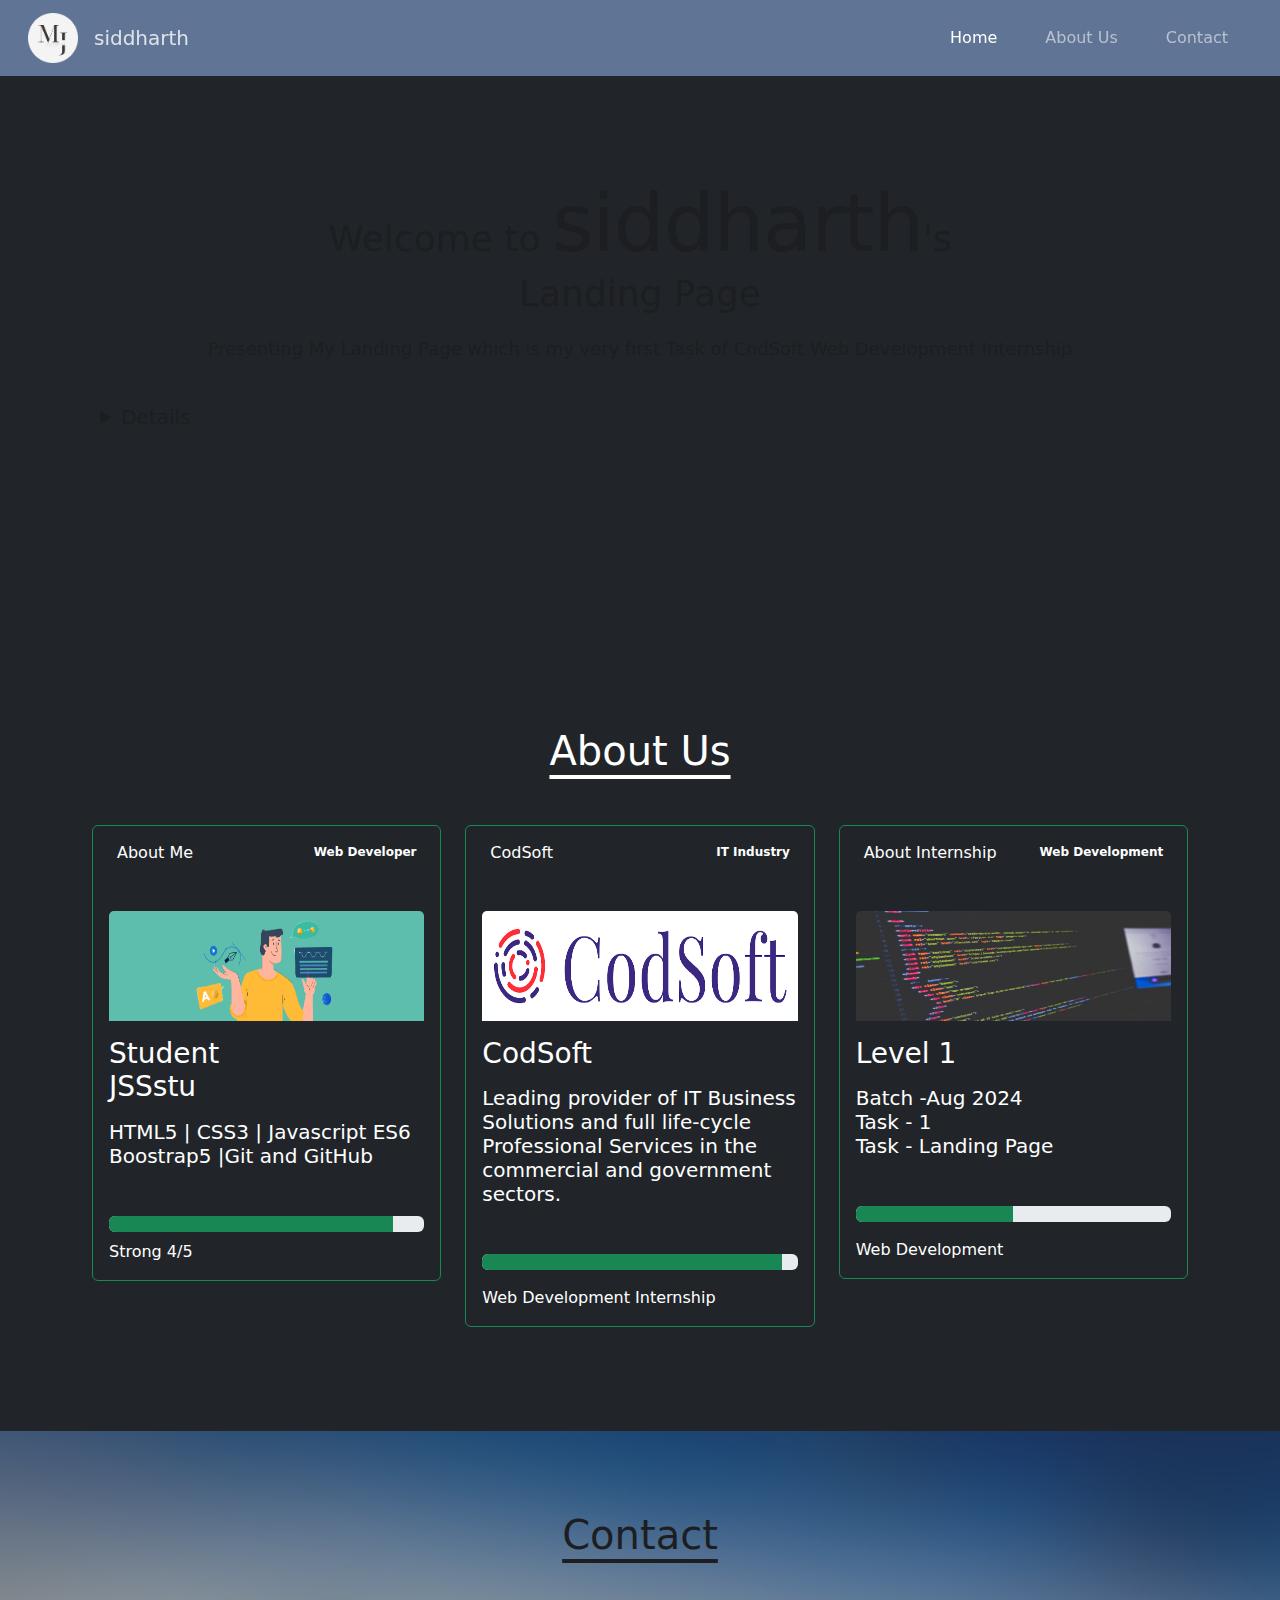
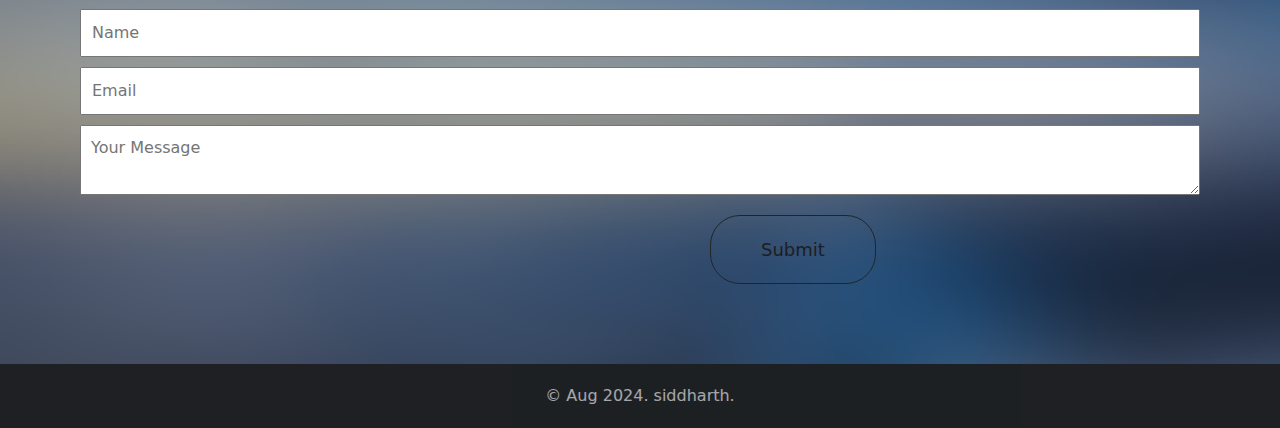
<file: Task 1/index.html>
<!DOCTYPE html>
<html>

<head>
    <title>Level 1 (Task 1)</title>
    <link rel="stylesheet" href="https://cdn.jsdelivr.net/npm/bootstrap@5.2.3/dist/css/bootstrap.min.css">
    <link rel="stylesheet" href="style.css">
    <link rel="shortcut icon" href="Logo.png" type="image/x-icon">
</head>

<body class="bg-dark">

    <header>
        <nav class="navbar navbar-expand-lg navbar-dark px-xl-3 sticky-top">
            <div class="container-fluid ">
                <a class="navbar-brand" href="#"><img src="Logo.png" height="50" width="50" alt="Logo"></a>
                <h1 class="logo">siddharth</h1>
                <button class="navbar-toggler ml-auto custom-toggler navbar-toggler" type="button"
                    data-bs-toggle="collapse" data-bs-target="#navbarSupportedContent"
                    aria-controls="navbarSupportedContent" aria-expanded="false" aria-label="Toggle navigation">
                    <span class="navbar-toggler-icon"></span>
                </button>
                <div class="collapse navbar-collapse justify-content-end" id="navbarSupportedContent">
                    <ul class="navbar-nav px-xxl-2">
                        <li class="nav-item px-3">
                            <a class="nav-link active" aria-current="page" href="#home">Home</a>
                        </li>
                        <li class="nav-item px-3">
                            <a class="nav-link" aria-current="page" href="#about">About Us</a>
                        </li>
                        <li class="nav-item px-3">
                            <a class="nav-link" aria-current="page" href="#contact">Contact</a>
                        </li>
                    </ul>
                </div>
            </div>
        </nav>
    </header>

    <section id="home">
        <h1>Welcome to <strong>siddharth</strong>'s <br> Landing Page</h1>
        <p>
            Presenting My Landing Page which is my very first Task of CodSoft Web Development Internship
        <Details>
            <br>
            CodSoft Web Development Internship
            <br>
            Batch - August 2024
            <br>
            Level 1 (Task 1) - Landing Page
            <br>
            Developed By - siddharth
        </Details>
        </p>
        <a href="#about" class="btn btn-outline-dark start-button">Get Started ...</a>
    </section>

    <section id="about">
        <h1 id="about-heading">About Us</h1>
        <div class="container mb-3">
            <div class="row">
                <div class="col-md-4">
                    <div class="card p-3 mb-2 bg-dark text-white border-success">
                        <div class="d-flex justify-content-between">
                            <div class="d-flex flex-row align-items-center">
                                <div class="icon"> <i class="bx bxl-mailchimp"></i> </div>
                                <div class="ms-2 c-details">
                                    <h6 class="mb-0">About Me</h6>
                                </div>
                            </div>
                            <div class="badge"> <span>Web Developer</span> </div>
                        </div>
                        <div class="mt-5">
                            <img class="card-img-top" src="./2.jpg" alt="Card1" style="background: white;" height="110">
                            <h3 class="heading mt-3">Student<br>JSSstu</h3>
                            <h5 class="heading mt-3">HTML5 | CSS3 | Javascript ES6<br>Boostrap5 |Git and
                                GitHub</h5>
                            <div class="mt-5">
                                <div class="progress">
                                    <div class="progress-bar bg-success" role="progressbar" style="width: 90%"
                                        aria-valuenow="50" aria-valuemin="0" aria-valuemax="100"></div>
                                </div>
                                <div class="mt-2"> <span class="text1">Strong <span class="text2">4/5</span></span>
                                </div>
                            </div>
                        </div>
                    </div>
                </div>

                <div class="col-md-4">
                    <div class="card p-3 mb-2 bg-dark text-white border-success">
                        <div class="d-flex justify-content-between">
                            <div class="d-flex flex-row align-items-center">
                                <div class="icon"> <i class="bx bxl-dribbble"></i> </div>
                                <div class="ms-2 c-details">
                                    <h6 class="mb-0">CodSoft</h6>
                                </div>
                            </div>
                            <div class="badge"> <span>IT Industry</span> </div>
                        </div>
                        <div class="mt-5">
                            <img class="card-img-top" src="./CodSoft-Logo.png" alt="Card1"
                                style="filter: saturate(1.8);" height="110">
                            <h3 class="heading mt-3">CodSoft</h3>
                            <h5 class="heading mt-3">Leading provider of IT Business Solutions and full life-cycle
                                Professional Services in the commercial and government sectors.
                                <br>
                            </h5>
                            <div class="mt-5">
                                <div class="progress">
                                    <div class="progress-bar bg-success" role="progressbar" style="width: 95%"
                                        aria-valuenow="50" aria-valuemin="0" aria-valuemax="100"></div>
                                </div>
                                <div class="mt-3"> <span class="text1">Web Development Internship</span> </div>
                            </div>
                        </div>
                    </div>
                </div>

                <div class="col-md-4">
                    <div class="card p-3 mb-2 bg-dark text-white border-success">
                        <div class="d-flex justify-content-between">
                            <div class="d-flex flex-row align-items-center">
                                <div class="icon"> <i class="bx bxl-dribbble"></i> </div>
                                <div class="ms-2 c-details">
                                    <h6 class="mb-0">About Internship</h6>
                                </div>
                            </div>
                            <div class="badge"> <span>Web Development</span> </div>
                        </div>
                        <div class="mt-5">
                            <img class="card-img-top" src="./1.jpg" alt="Card1" style="filter: saturate(1.8);"
                                height="110">
                            <h3 class="heading mt-3">Level 1</h3>
                            <h5 class="heading mt-3">
                                Batch -Aug 2024
                                <br>
                                Task - 1
                                <br>
                                Task - Landing Page
                                <br>
                            </h5>
                            <div class="mt-5">
                                <div class="progress">
                                    <div class="progress-bar bg-success" role="progressbar" style="width: 50%"
                                        aria-valuenow="50" aria-valuemin="0" aria-valuemax="100"></div>
                                </div>
                                <div class="mt-3"> <span class="text1">Web Development</span> </div>
                            </div>
                        </div>
                    </div>
                </div>
    </section>

    <section id="contact">
        <h1 id="contact-heading">Contact</h1>
        <form>
            <input type="text" placeholder="Name">
            <input type="email" placeholder="Email">
            <textarea placeholder="Your Message"></textarea>
            <button type="submit" class="submit btn btn-outline-dark start-button text-white"><a href="#home"
                    style="text-decoration: none;">Submit</a></button>
        </form>
    </section>

    <footer>
        <p>&copy; Aug 2024. siddharth.</p>
    </footer>

    <script src="https://cdn.jsdelivr.net/npm/bootstrap@5.3.0/dist/js/bootstrap.bundle.min.js"
        integrity="sha384-geWF76RCwLtnZ8qwWowPQNguL3RmwHVBC9FhGdlKrxdiJJigb/j/68SIy3Te4Bkz"
        crossorigin="anonymous"></script>
</body>

</html>
</file>
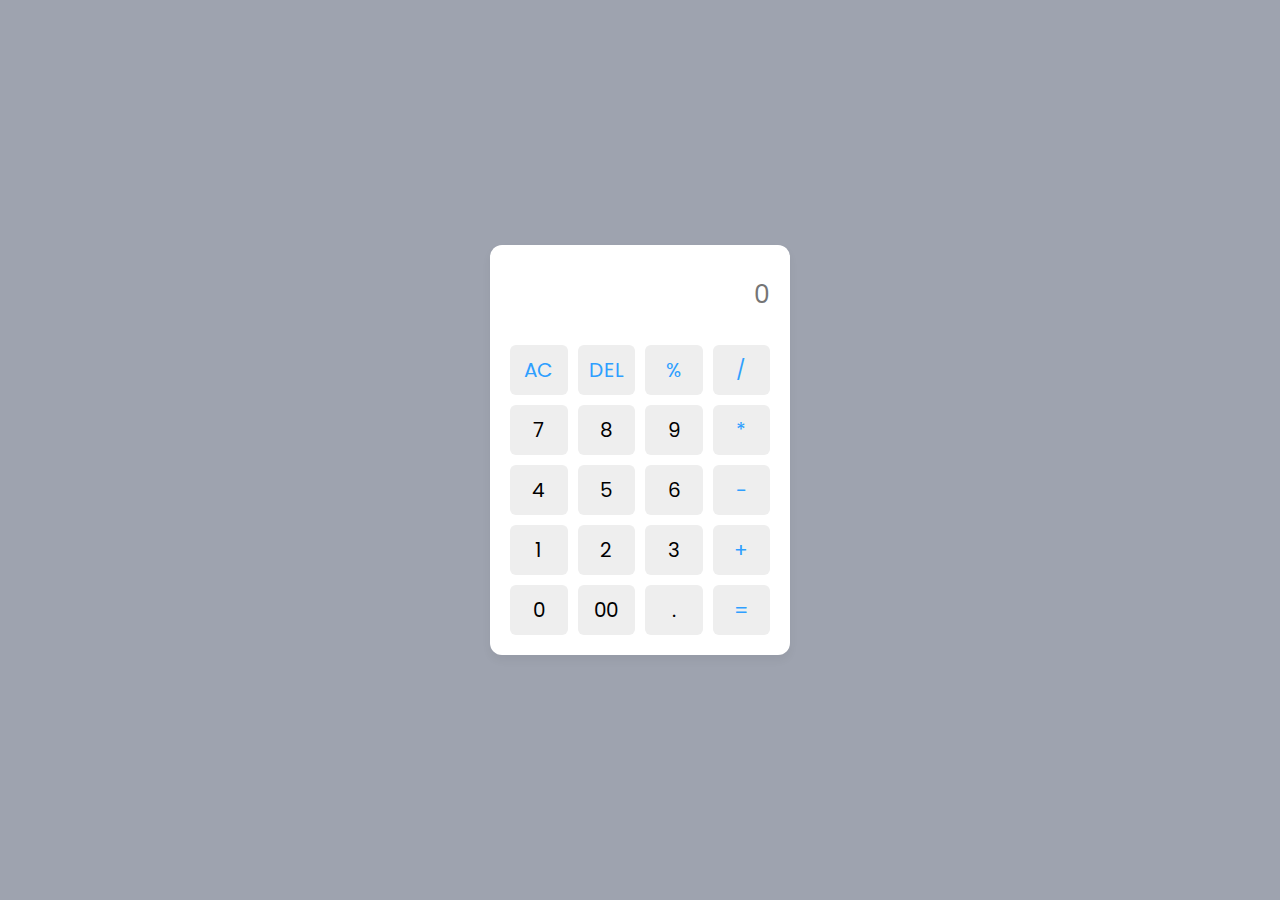
<file: task 3/index.html>
<!DOCTYPE html>
<html lang="en">
  <head>
    <meta charset="UTF-8" />
    <meta http-equiv="X-UA-Compatible" content="IE=edge" />
    <meta name="viewport" content="width=device-width, initial-scale=1.0" />
    <title>Calculator Application</title>
    <link rel="stylesheet" href="index.css" />
  </head>
  <body>
    <div class="container">
      <input type="text" class="display" placeholder="0" />
      <div class="buttons">
        <button class="operator" data-value="AC">AC</button>
        <button class="operator" data-value="DEL">DEL</button>
        <button class="operator" data-value="%">%</button>
        <button class="operator" data-value="/">/</button>
        <button data-value="7">7</button>
        <button data-value="8">8</button>
        <button data-value="9">9</button>
        <button class="operator" data-value="*">*</button>
        <button data-value="4">4</button>
        <button data-value="5">5</button>
        <button data-value="6">6</button>
        <button class="operator" data-value="-">-</button>
        <button data-value="1">1</button>
        <button data-value="2">2</button>
        <button data-value="3">3</button>
        <button class="operator" data-value="+">+</button>
        <button data-value="0">0</button>
        <button data-value="00">00</button>
        <button data-value=".">.</button>
        <button class="operator" data-value="=">=</button>
      </div>
    </div>
    <script src="index.js"></script>
  </body>
</html>
</file>
<file: Task 1/style.css>
/* 
    CodSoft Internship - Web Development
    Batch - July
    Name - Devansh
    Date - 04/07/2023
    Level 1 (Task 1) - Landing Page  
*/

body,
h1,
h2,
p,
ul,
li {
  margin: 0;
  padding: 0;
}

.active {
  color: white
}

header {
  background: #607595;
  position: sticky;
}

nav {
  position: sticky;
}

nav ul li:hover {
  color: rgb(181, 153, 153);
  opacity: 80%;
  text-decoration: underline;
  text-underline-offset: 8px;
  transition: all 0.3s;
}

.logo {
  color: white;
  opacity: 80%;
  font-size: 20px;
}

#home {
  background-size: cover;
  text-align: center;
  padding: 100px;
  color: #1c1e21;
  background-image: url("https://www.lendingcrowd.com/wp-content/uploads/2016/03/pablo-12.png");
}

#home h1 {
  font-size: 36px;
  opacity: 90%;
  margin-bottom: 20px;
}

#home p {
  font-size: 18px;
  margin-bottom: 40px;
  opacity: 85%;
}

.btn {
  margin-top: 3px;
  display: inline-block;
  padding: 10px 20px;
  text-decoration: none;
}

strong {
  font-size: 80px;
  font-weight: 500;
  letter-spacing: -1px;
}

details {
  cursor: pointer;
  font-size: 20px;
  text-align: left;
  ;
}

#about {
  margin-top: 0px;
}

#about-heading,
#contact-heading {
  margin-bottom: 50px;
  text-decoration: underline;
  text-underline-offset: 10px;
  align-items: center;
  text-align: center;
  color: white;
}

#contact-heading {
  color: #1c1e21;
}

#contact {
  background-size: cover;
  background-image: url("./Bg.png");
  color: #1c1e21;
}

.start-button {
  padding: 20px 50px;
  font-size: 20px;
}

.start-button:hover {
  color: white;
}

.btn {
  border-radius: 30px;
}

.submit {
  margin-top: 10px;
  padding: 20px 50px;
  margin-left: 630px;
  border-radius: 30px;
  font-size: 18px;
}

.submit a {
  color: #1c1e21;
  text-decoration: none;
}

.submit:hover a {
  color: white;
}

section {
  padding: 80px;
}

form input,
form textarea {
  display: block;
  margin-bottom: 10px;
  padding: 10px;
  width: 100%;
}

form button {
  background-color: #333;
  color: #fff;
  padding: 10px 20px;
  border: none;
  cursor: pointer;
}

footer {
  display: flex;
  justify-content: center;
  align-items: center;
  background-color: #1c1e21;
  padding: 20px;
  color: #ffffff;
  opacity: 60%;
}

.card:hover {
  transform: scale(1.01);
  transition: all 0.5s;
  box-shadow: 0 2px 8px rgb(123, 177, 122);
}
</file>
<file: task 3/index.css>
/* Import Google font - Poppins */
@import url("https://fonts.googleapis.com/css2?family=Poppins:wght@300;400;500;600;700&display=swap");

* {
  margin: 0;
  padding: 0;
  box-sizing: border-box;
  font-family: "Poppins", sans-serif;
}

body {
  height: 100vh;
  display: flex;
  align-items: center;
  justify-content: center;
  background: #9ea3af;
}

.container {
  position: relative;
  max-width: 300px;
  width: 100%;
  border-radius: 12px;
  padding: 10px 20px 20px;
  background: #fff;
  box-shadow: 0 5px 10px rgba(27, 27, 27, 0.05);
}

.display {
  height: 80px;
  width: 100%;
  outline: none;
  border: none;
  text-align: right;
  margin-bottom: 10px;
  font-size: 25px;
  color: #000e1a;
  pointer-events: none;
}

.buttons {
  display: grid;
  grid-gap: 10px;
  grid-template-columns: repeat(4, 1fr);
}

.buttons button {
  padding: 10px;
  border-radius: 6px;
  border: none;
  font-size: 20px;
  cursor: pointer;
  background-color: #eee;
}

.buttons button:active {
  transform: scale(0.99);
}

.operator {
  color: #2f9fff;
}

.buttons button:hover {
  color: white;
  background-color: black;
}
</file>
